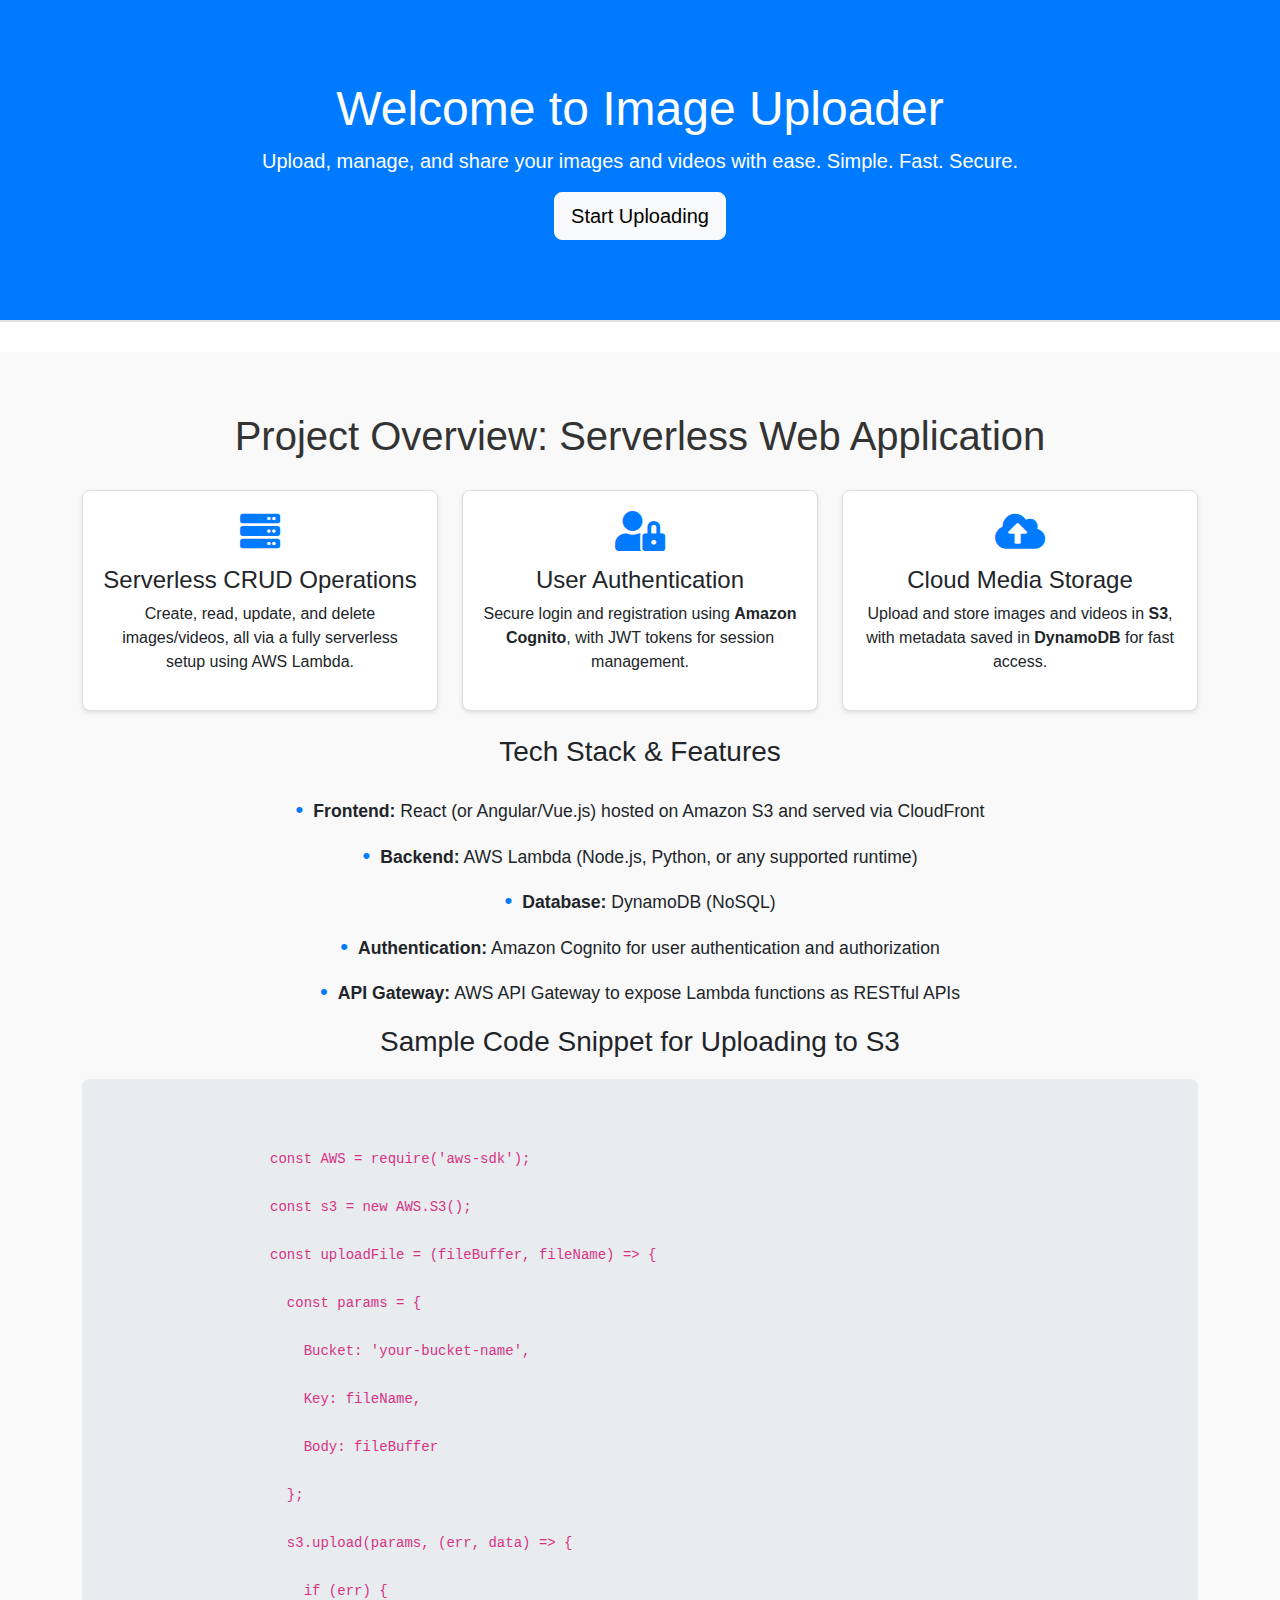
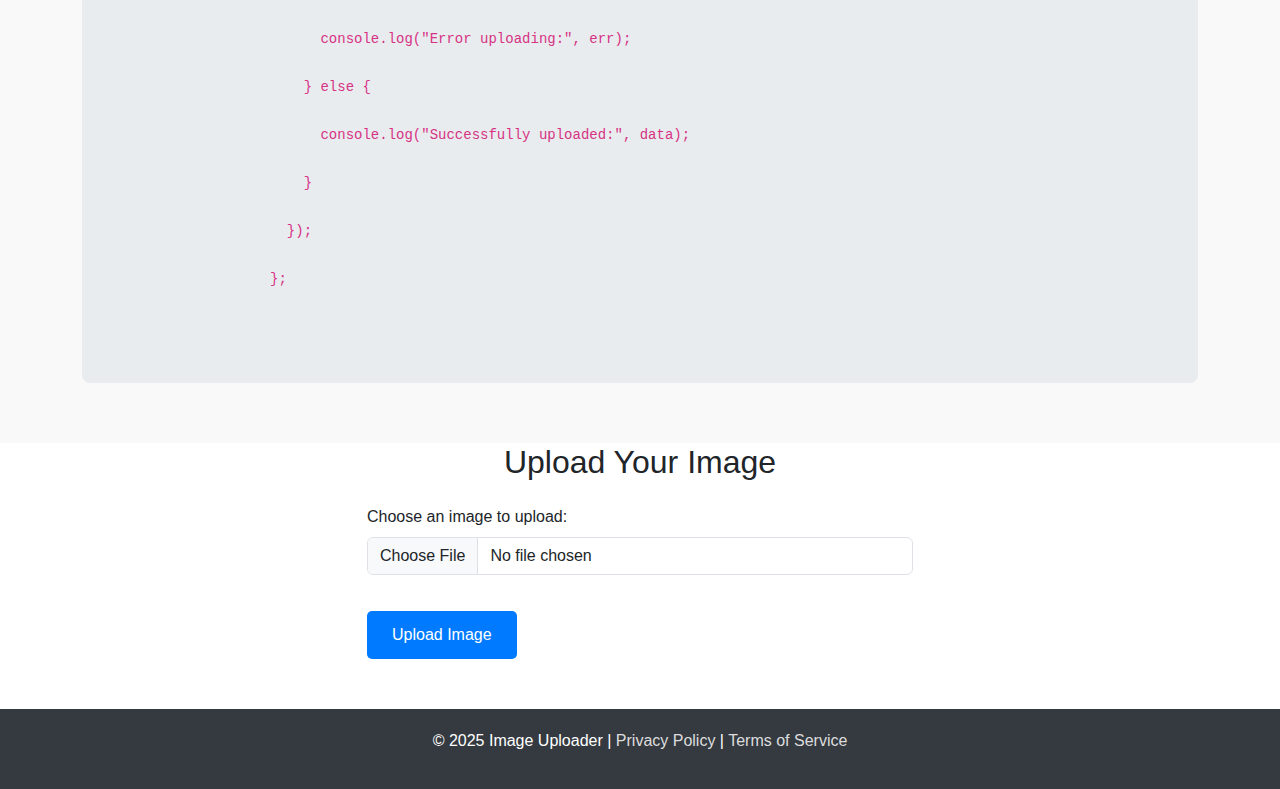
<file: html/index.html>
<!DOCTYPE html>
<html lang="en">

<head>
    <meta charset="UTF-8">
    <meta name="viewport" content="width=device-width, initial-scale=1.0">
    <title>Image Uploader - Serverless Web Application</title>
    <!-- Bootstrap CSS -->
    <link href="https://cdn.jsdelivr.net/npm/bootstrap@5.3.0-alpha1/dist/css/bootstrap.min.css" rel="stylesheet">
    <!-- Font Awesome Icons for visuals -->
    <link href="https://cdnjs.cloudflare.com/ajax/libs/font-awesome/5.15.4/css/all.min.css" rel="stylesheet">
    <!-- Custom CSS -->
    <style>
        body {
            font-family: Arial, sans-serif;
        }

        .hero-section {
            background-color: #007bff;
            color: white;
            padding: 80px 0;
            text-align: center;
            border-bottom: 2px solid #e1e1e1;
        }

        .hero-section h1 {
            font-size: 3rem;
        }

        .hero-section p {
            font-size: 1.25rem;
            font-weight: 300;
        }

        .upload-btn {
            background-color: #007bff;
            color: #fff;
            border-radius: 5px;
            border: none;
            padding: 12px 25px;
            font-size: 16px;
            margin-top: 20px;
        }

        .upload-btn:hover {
            background-color: #0056b3;
        }

        .footer {
            background-color: #343a40;
            color: #fff;
            text-align: center;
            padding: 20px 0;
            margin-top: 50px;
        }

        .footer a {
            color: #ddd;
            text-decoration: none;
        }

        .footer a:hover {
            text-decoration: underline;
        }

        /* Project Info Styling */
        .project-info {
            background-color: #f9f9f9;
            padding: 60px 0;
            margin-top: 30px;
        }

        .project-info h2 {
            text-align: center;
            font-size: 2.5rem;
            margin-bottom: 30px;
            color: #333;
        }

        .project-info .feature-card {
            border: 1px solid #ddd;
            border-radius: 8px;
            padding: 20px;
            background-color: #fff;
            transition: all 0.3s ease-in-out;
            box-shadow: 0 2px 4px rgba(0, 0, 0, 0.1);
        }

        .project-info .feature-card:hover {
            transform: translateY(-5px);
            box-shadow: 0 5px 15px rgba(0, 0, 0, 0.1);
        }

        .project-info .feature-card i {
            font-size: 2.5rem;
            color: #007bff;
            margin-bottom: 15px;
        }

        .project-info ul {
            list-style-type: none;
            padding-left: 0;
            font-size: 1.1rem;
        }

        .project-info ul li {
            margin-bottom: 12px;
        }

        .project-info ul li::before {
            content: '\2022';
            color: #007bff;
            font-size: 1.4rem;
            padding-right: 10px;
        }

        .project-info-code {
            background-color: #e9ecef;
            padding: 20px;
            border-radius: 8px;
            font-family: monospace;
            margin-top: 20px;
            white-space: pre-wrap;
            word-wrap: break-word;
        }

    </style>
</head>

<body>

    <!-- Hero Section -->
    <section class="hero-section">
        <div class="container">
            <h1>Welcome to Image Uploader</h1>
            <p class="lead">Upload, manage, and share your images and videos with ease. Simple. Fast. Secure.</p>
            <a href="#upload-section" class="btn btn-light btn-lg">Start Uploading</a>
        </div>
    </section>

    <!-- Project Info Section -->
    <section class="project-info">
        <div class="container">
            <h2>Project Overview: Serverless Web Application</h2>

            <div class="row">
                <!-- Features Cards -->
                <div class="col-md-4 mb-4">
                    <div class="feature-card text-center">
                        <i class="fas fa-server"></i>
                        <h4>Serverless CRUD Operations</h4>
                        <p>Create, read, update, and delete images/videos, all via a fully serverless setup using AWS Lambda.</p>
                    </div>
                </div>

                <div class="col-md-4 mb-4">
                    <div class="feature-card text-center">
                        <i class="fas fa-user-lock"></i>
                        <h4>User Authentication</h4>
                        <p>Secure login and registration using <strong>Amazon Cognito</strong>, with JWT tokens for session management.</p>
                    </div>
                </div>

                <div class="col-md-4 mb-4">
                    <div class="feature-card text-center">
                        <i class="fas fa-cloud-upload-alt"></i>
                        <h4>Cloud Media Storage</h4>
                        <p>Upload and store images and videos in <strong>S3</strong>, with metadata saved in <strong>DynamoDB </strong> for fast access.</p>
                    </div>
                </div>
            </div>

            <h3 class="text-center mb-4">Tech Stack & Features</h3>

            <ul class="text-center">
                <li><strong>Frontend:</strong> React (or Angular/Vue.js) hosted on Amazon S3 and served via CloudFront</li>
                <li><strong>Backend:</strong> AWS Lambda (Node.js, Python, or any supported runtime)</li>
                <li><strong>Database:</strong> DynamoDB (NoSQL)</li>
                <li><strong>Authentication:</strong> Amazon Cognito for user authentication and authorization</li>
                <li><strong>API Gateway:</strong> AWS API Gateway to expose Lambda functions as RESTful APIs</li>
            </ul>

            <h3 class="text-center">Sample Code Snippet for Uploading to S3</h3>
            <div class="project-info-code">
                <code>
                    const AWS = require('aws-sdk');<br>
                    const s3 = new AWS.S3();<br>
                    const uploadFile = (fileBuffer, fileName) => {<br>
                    &nbsp;&nbsp;const params = {<br>
                    &nbsp;&nbsp;&nbsp;&nbsp;Bucket: 'your-bucket-name',<br>
                    &nbsp;&nbsp;&nbsp;&nbsp;Key: fileName,<br>
                    &nbsp;&nbsp;&nbsp;&nbsp;Body: fileBuffer<br>
                    &nbsp;&nbsp;};<br>
                    &nbsp;&nbsp;s3.upload(params, (err, data) => {<br>
                    &nbsp;&nbsp;&nbsp;&nbsp;if (err) {<br>
                    &nbsp;&nbsp;&nbsp;&nbsp;&nbsp;&nbsp;console.log("Error uploading:", err);<br>
                    &nbsp;&nbsp;&nbsp;&nbsp;} else {<br>
                    &nbsp;&nbsp;&nbsp;&nbsp;&nbsp;&nbsp;console.log("Successfully uploaded:", data);<br>
                    &nbsp;&nbsp;&nbsp;&nbsp;}<br>
                    &nbsp;&nbsp;});<br>
                    };<br>
                </code>
            </div>

        </div>
    </section>

    <!-- Upload Section -->
    <section id="upload-section" class="upload-section">
        <div class="container">
            <div class="row">
                <div class="col-md-6 mx-auto">
                    <h2 class="text-center mb-4">Upload Your Image</h2>
                    <form action="#" method="POST" enctype="multipart/form-data">
                        <div class="mb-3">
                            <label for="imageUpload" class="form-label">Choose an image to upload:</label>
                            <input type="file" class="form-control" id="imageUpload" name="image" accept="image/*" required>
                        </div>
                        <button type="submit" class="upload-btn">Upload Image</button>
                    </form>
                </div>
            </div>
        </div>
    </section>

    <!-- Footer -->
    <footer class="footer">
        <p>&copy; 2025 Image Uploader | <a href="#">Privacy Policy</a> | <a href="#">Terms of Service</a></p>
    </footer>

    <!-- Bootstrap JS and dependencies -->
    <script src="https://cdn.jsdelivr.net/npm/@popperjs/core@2.11.6/dist/umd/popper.min.js"></script>
    <script src="https://cdn.jsdelivr.net/npm/bootstrap@5.3.0-alpha1/dist/js/bootstrap.min.js"></script>

</body>

</html>
</file>
